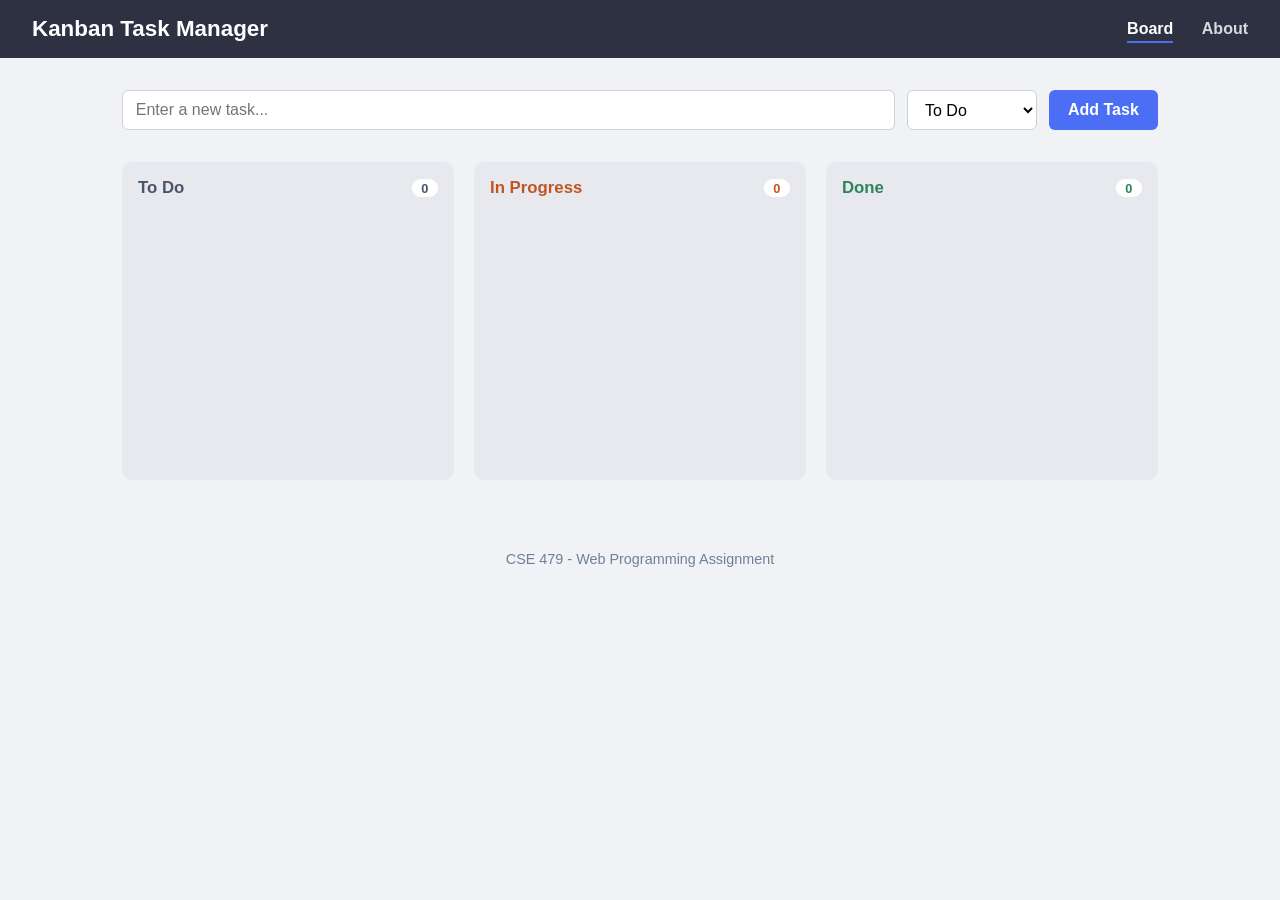
<file: index.html>
<!DOCTYPE html>
<html lang="en">
<head>
<meta charset="UTF-8">
<meta name="viewport" content="width=device-width, initial-scale=1.0">
<title>Kanban Task Manager</title>
<link rel="stylesheet" href="style.css">
</head>
<body>

<header class="site-header">
  <h1>Kanban Task Manager</h1>
  <nav>
    <a href="index.html" class="active">Board</a>
    <a href="about.html">About</a>
  </nav>
</header>

<main>
  <form id="task-form">
    <input type="text" id="task-input" placeholder="Enter a new task..." required>
    <select id="task-column">
      <option value="todo">To Do</option>
      <option value="inprogress">In Progress</option>
      <option value="done">Done</option>
    </select>
    <button type="submit">Add Task</button>
  </form>

  <div class="board">
    <section class="column" data-column="todo">
      <h2>To Do <span class="count" id="todo-count">0</span></h2>
      <div class="task-list" id="todo-list"></div>
    </section>

    <section class="column" data-column="inprogress">
      <h2>In Progress <span class="count" id="inprogress-count">0</span></h2>
      <div class="task-list" id="inprogress-list"></div>
    </section>

    <section class="column" data-column="done">
      <h2>Done <span class="count" id="done-count">0</span></h2>
      <div class="task-list" id="done-list"></div>
    </section>
  </div>
</main>

<footer>
  <p>CSE 479 - Web Programming Assignment</p>
</footer>

<script src="script.js"></script>
</body>
</html>
</file>
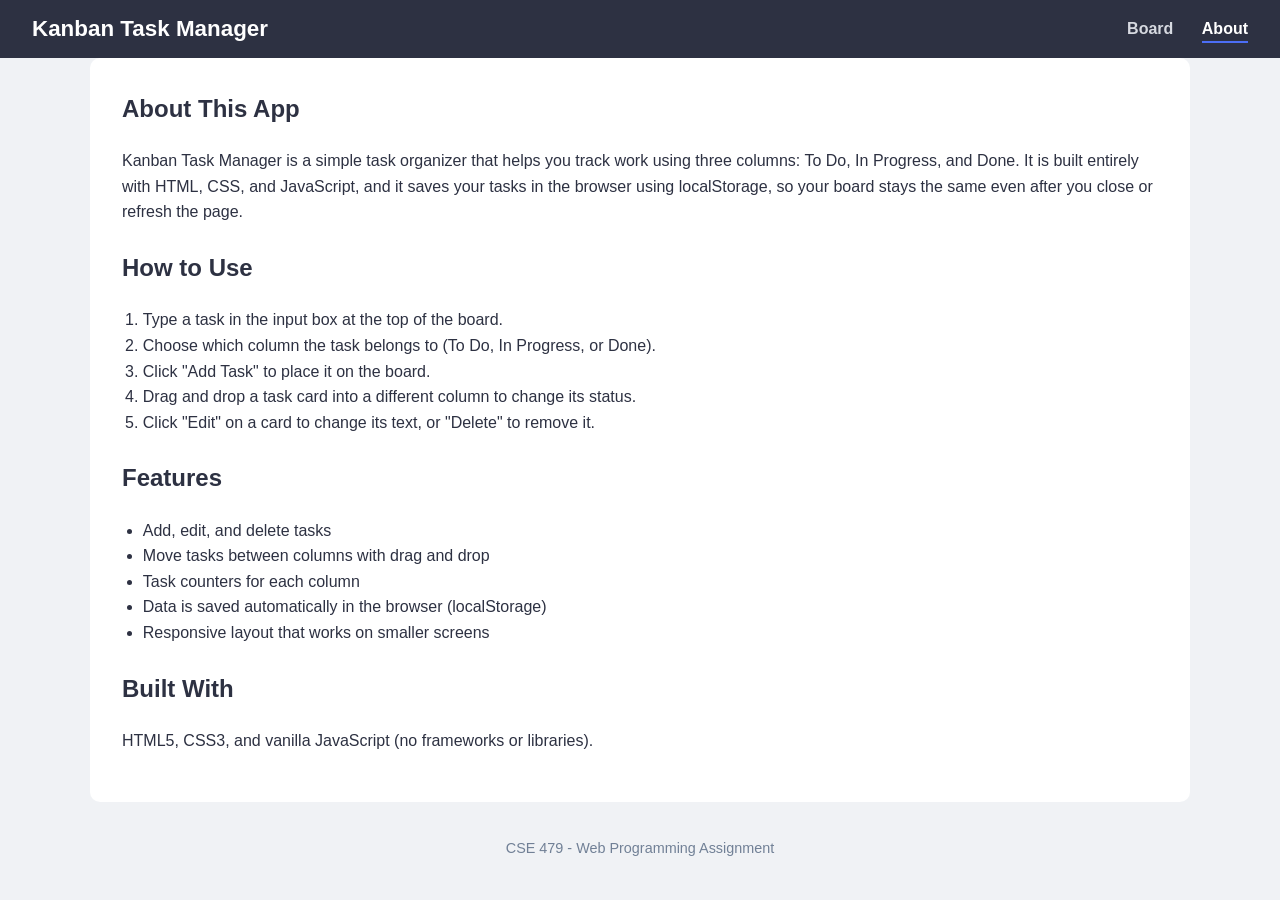
<file: about.html>
<!DOCTYPE html>
<html lang="en">
<head>
<meta charset="UTF-8">
<meta name="viewport" content="width=device-width, initial-scale=1.0">
<title>About - Kanban Task Manager</title>
<link rel="stylesheet" href="style.css">
</head>
<body>

<header class="site-header">
  <h1>Kanban Task Manager</h1>
  <nav>
    <a href="index.html">Board</a>
    <a href="about.html" class="active">About</a>
  </nav>
</header>

<main class="about-page">
  <h2>About This App</h2>
  <p>
    Kanban Task Manager is a simple task organizer that helps you track work using
    three columns: To Do, In Progress, and Done. It is built entirely with HTML, CSS,
    and JavaScript, and it saves your tasks in the browser using localStorage, so your
    board stays the same even after you close or refresh the page.
  </p>

  <h2>How to Use</h2>
  <ol>
    <li>Type a task in the input box at the top of the board.</li>
    <li>Choose which column the task belongs to (To Do, In Progress, or Done).</li>
    <li>Click "Add Task" to place it on the board.</li>
    <li>Drag and drop a task card into a different column to change its status.</li>
    <li>Click "Edit" on a card to change its text, or "Delete" to remove it.</li>
  </ol>

  <h2>Features</h2>
  <ul>
    <li>Add, edit, and delete tasks</li>
    <li>Move tasks between columns with drag and drop</li>
    <li>Task counters for each column</li>
    <li>Data is saved automatically in the browser (localStorage)</li>
    <li>Responsive layout that works on smaller screens</li>
  </ul>

  <h2>Built With</h2>
  <p>HTML5, CSS3, and vanilla JavaScript (no frameworks or libraries).</p>
</main>

<footer>
  <p>CSE 479 - Web Programming Assignment</p>
</footer>

</body>
</html>
</file>
<file: style.css>
* {
  box-sizing: border-box;
}

body {
  margin: 0;
  font-family: 'Segoe UI', Arial, sans-serif;
  background-color: #f0f2f5;
  color: #2d3142;
}

.site-header {
  background-color: #2d3142;
  color: #ffffff;
  padding: 1rem 2rem;
  display: flex;
  justify-content: space-between;
  align-items: center;
  flex-wrap: wrap;
}

.site-header h1 {
  margin: 0;
  font-size: 1.4rem;
}

.site-header nav a {
  color: #d6d9e0;
  text-decoration: none;
  margin-left: 1.5rem;
  font-weight: 600;
  padding-bottom: 4px;
}

.site-header nav a:hover {
  color: #ffffff;
}

.site-header nav a.active {
  color: #ffffff;
  border-bottom: 2px solid #4c6ef5;
}

main {
  max-width: 1100px;
  margin: 0 auto;
  padding: 2rem;
}

#task-form {
  display: flex;
  gap: 0.75rem;
  margin-bottom: 2rem;
  flex-wrap: wrap;
}

#task-input {
  flex: 1;
  min-width: 200px;
  padding: 0.6rem 0.8rem;
  border: 1px solid #ccd0d8;
  border-radius: 6px;
  font-size: 1rem;
}

#task-column {
  padding: 0.6rem 0.8rem;
  border: 1px solid #ccd0d8;
  border-radius: 6px;
  font-size: 1rem;
  background-color: #ffffff;
}

#task-form button {
  padding: 0.6rem 1.2rem;
  border: none;
  border-radius: 6px;
  background-color: #4c6ef5;
  color: #ffffff;
  font-size: 1rem;
  font-weight: 600;
  cursor: pointer;
}

#task-form button:hover {
  background-color: #3b5bdb;
}

.board {
  display: grid;
  grid-template-columns: repeat(3, 1fr);
  gap: 1.25rem;
}

.column {
  background-color: #e7e9ee;
  border-radius: 10px;
  padding: 1rem;
  min-height: 300px;
}

.column h2 {
  font-size: 1.05rem;
  margin-top: 0;
  margin-bottom: 1rem;
  display: flex;
  justify-content: space-between;
  align-items: center;
}

.column[data-column="todo"] h2 {
  color: #4a5568;
}

.column[data-column="inprogress"] h2 {
  color: #c05621;
}

.column[data-column="done"] h2 {
  color: #2f855a;
}

.count {
  background-color: #ffffff;
  border-radius: 999px;
  padding: 0.1rem 0.6rem;
  font-size: 0.8rem;
  font-weight: 700;
}

.task-list {
  min-height: 250px;
}

.task-list.drag-over {
  background-color: #dde1ea;
  border-radius: 8px;
}

.task-card {
  background-color: #ffffff;
  border-radius: 8px;
  padding: 0.75rem;
  margin-bottom: 0.75rem;
  box-shadow: 0 1px 3px rgba(0, 0, 0, 0.12);
  cursor: grab;
}

.task-card.dragging {
  opacity: 0.4;
}

.task-card p {
  margin: 0 0 0.6rem 0;
  word-wrap: break-word;
}

.task-actions {
  display: flex;
  gap: 0.5rem;
}

.task-actions button {
  border: none;
  border-radius: 5px;
  padding: 0.3rem 0.6rem;
  font-size: 0.8rem;
  cursor: pointer;
}

.task-actions button:first-child {
  background-color: #edf2f7;
  color: #2d3142;
}

.task-actions button:last-child {
  background-color: #fed7d7;
  color: #822727;
}

footer {
  text-align: center;
  padding: 1.5rem;
  color: #718096;
  font-size: 0.9rem;
}

.about-page {
  background-color: #ffffff;
  border-radius: 10px;
  padding: 2rem;
  line-height: 1.6;
}

.about-page h2 {
  color: #2d3142;
  margin-top: 1.5rem;
}

.about-page h2:first-child {
  margin-top: 0;
}

.about-page ol,
.about-page ul {
  padding-left: 1.3rem;
}

@media (max-width: 720px) {
  .board {
    grid-template-columns: 1fr;
  }

  .site-header {
    flex-direction: column;
    align-items: flex-start;
    gap: 0.5rem;
  }

  .site-header nav a {
    margin-left: 0;
    margin-right: 1.5rem;
  }
}
</file>
